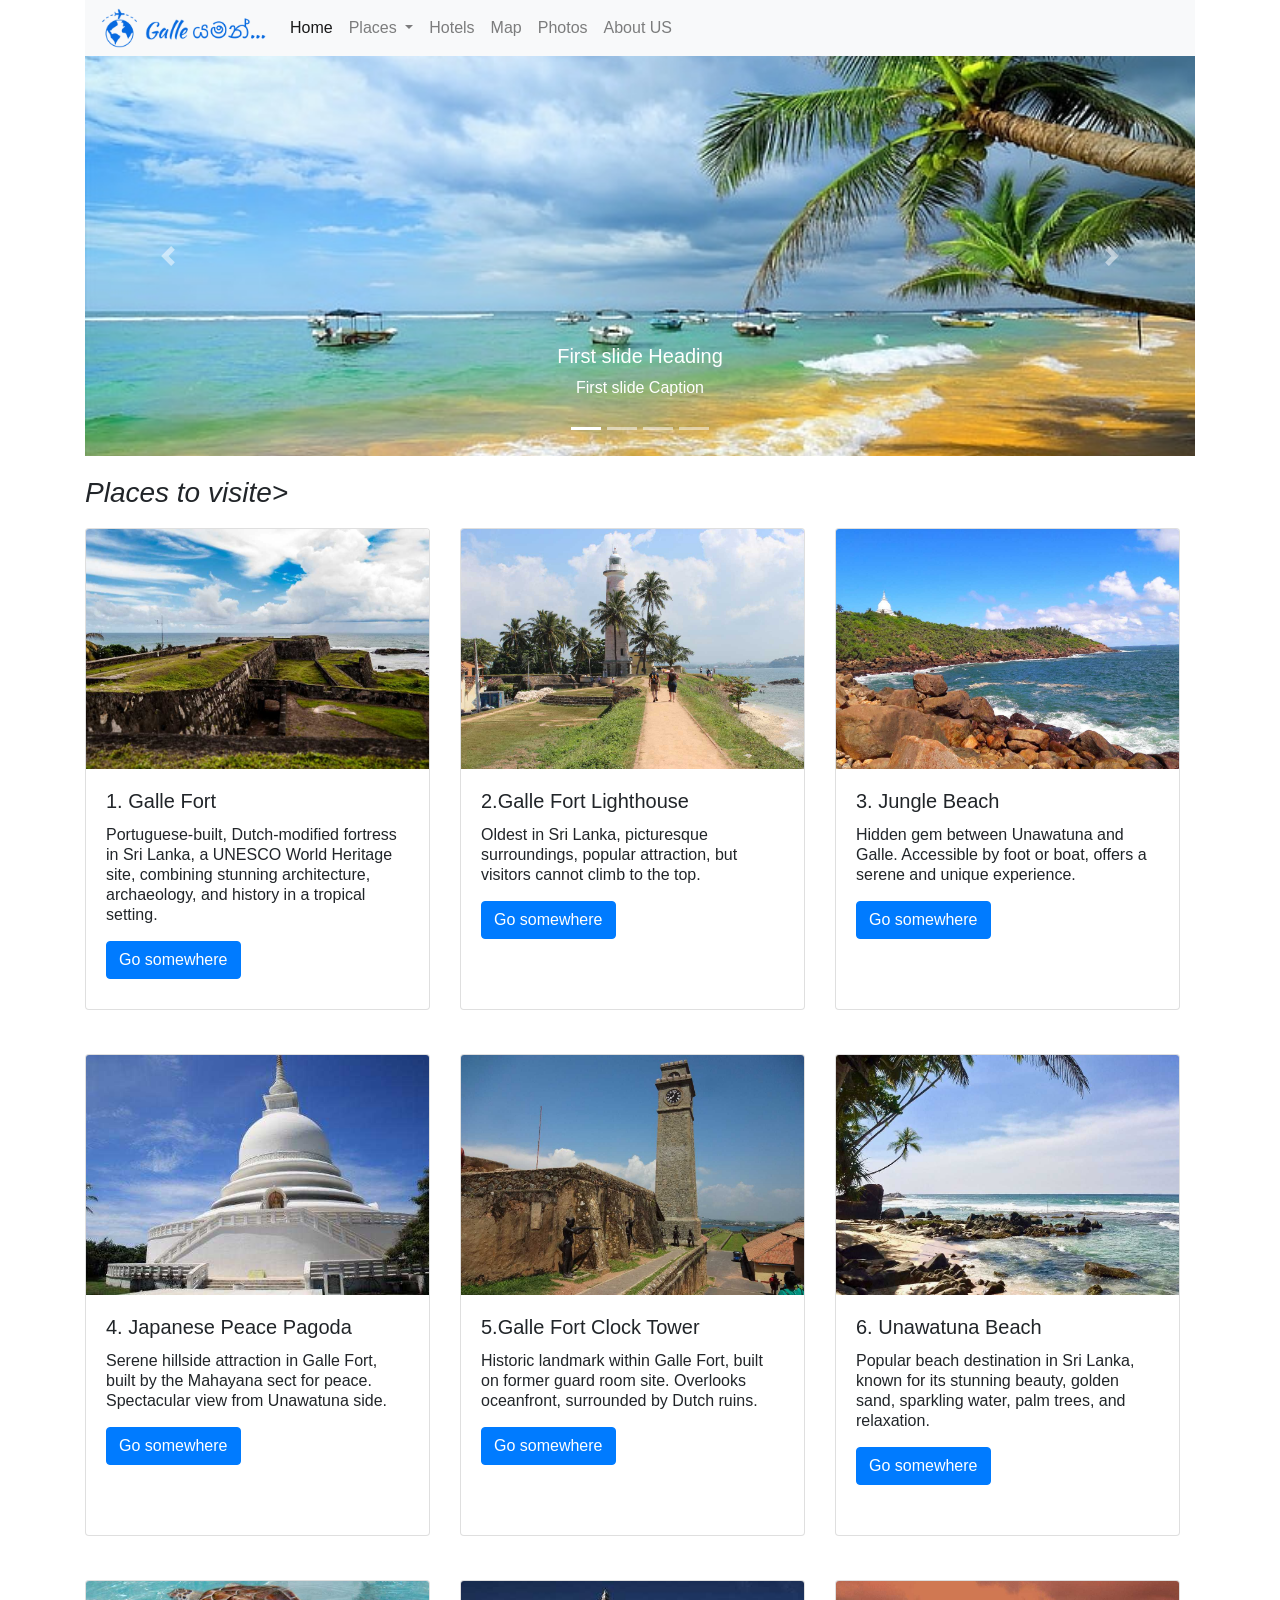
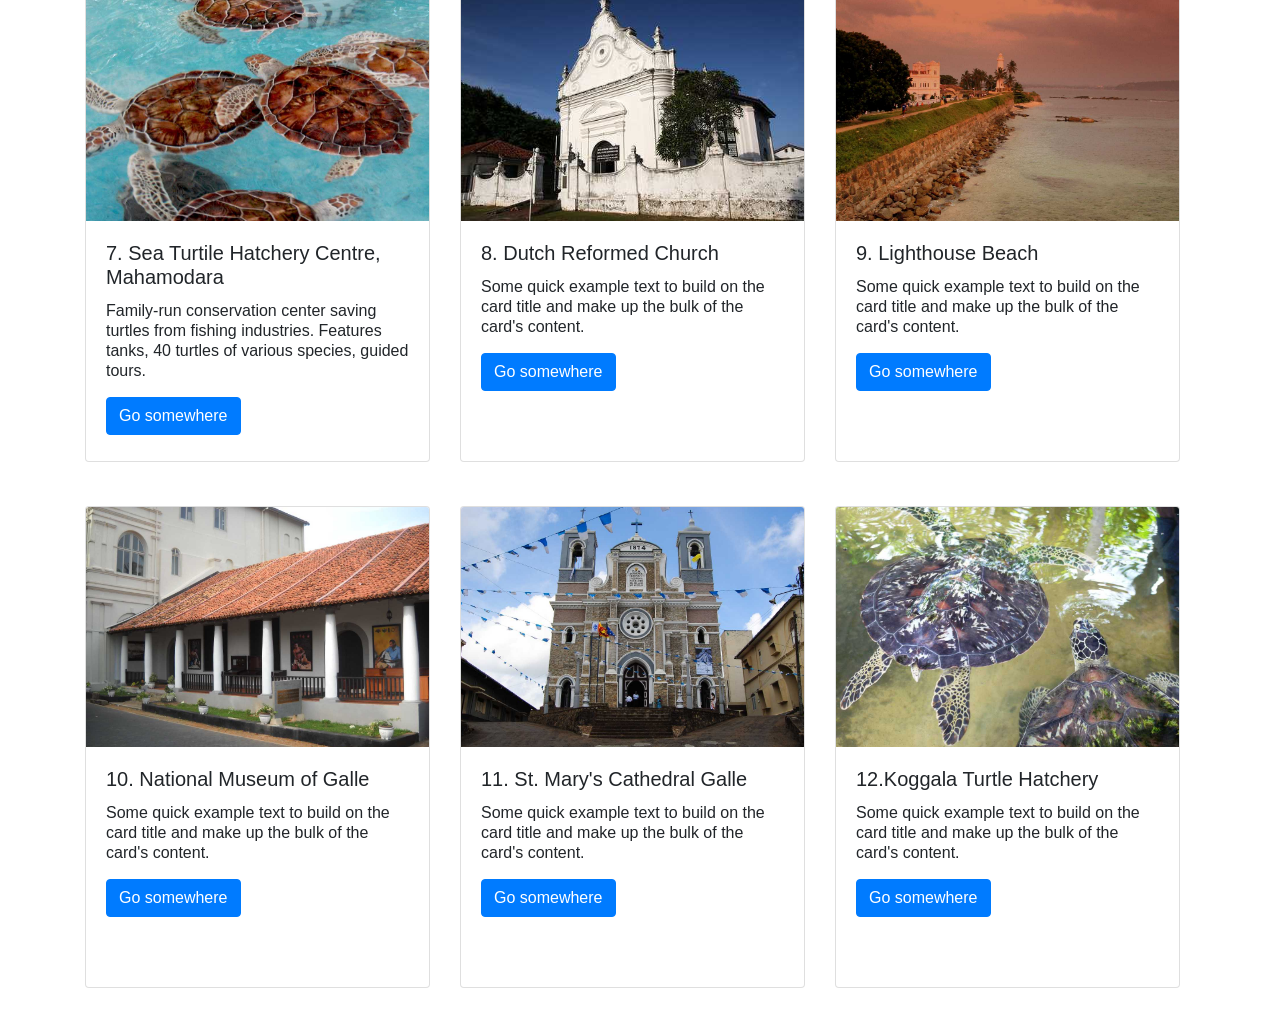
<file: index.html>
<!DOCTYPE html>
<html lang="en">
  <head>
    <meta charset="utf-8">
	<meta http-equiv="X-UA-Compatible" content="IE=edge">
	<meta name="viewport" content="width=device-width, initial-scale=1">
    <title>Untitled Document</title>
    <!-- Bootstrap -->
  <link href="css/bootstrap-4.4.1.css" rel="stylesheet">
  <link href="style.css" rel="stylesheet" type="text/css">
  </head>
  <body>
<div class="container-fluid">
  <div class="container">
    <nav class="navbar navbar-expand-lg navbar-light bg-light"> <a class="navbar-brand" href="#">&nbsp;</a>
      <button class="navbar-toggler" type="button" data-toggle="collapse" data-target="#navbarSupportedContent1" aria-controls="navbarSupportedContent1" aria-expanded="false" aria-label="Toggle navigation"> <span class="navbar-toggler-icon"></span> </button>
      <div class="collapse navbar-collapse" id="navbarSupportedContent1">
        <ul class="navbar-nav mr-auto">
          <li class="nav-item active"> <a class="nav-link" href="index.html">Home <span class="sr-only">(current)</span></a> </li>
          
          <li class="nav-item dropdown"> <a class="nav-link dropdown-toggle" href="#" id="navbarDropdown1" role="button" data-toggle="dropdown" aria-haspopup="true" aria-expanded="false"> Places </a>
            <div class="dropdown-menu" aria-labelledby="navbarDropdown1"> 
              <a class="dropdown-item" href="#">1. Galle Fort</a> 
              <a class="dropdown-item" href="#">2. Galle Fort Lighthouse</a>
              <a class="dropdown-item" href="#">3. Jungle Beach</a>
              <a class="dropdown-item" href="#">4. Japanese Peace Pegoda</a>
              <a class="dropdown-item" href="#">5. Galle Fort Clock Tower</a>
              <a class="dropdown-item" href="#">6. Unawatuna Beach</a>
              <a class="dropdown-item" href="#">7. Sea Turtle Hetchery Centre, Mahamodara</a>
              <a class="dropdown-item" href="#">8. Dutch Reformed Church</a>
              <a class="dropdown-item" href="#">9. Lighthouse Beach</a>
              <a class="dropdown-item" href="#">10. National Museum of Galle</a>
              <a class="dropdown-item" href="#">11. St. Mary's Cathedral Galle</a>
              <a class="dropdown-item" href="#">12. Koggala Turtle Hatchery</a>
              <a class="dropdown-item" href="#">13. Barefoot Store</a>
              <a class="dropdown-item" href="#">14. National Maritime Museum Galle</a>
              <a class="dropdown-item" href="#">15. Flag Rock</a>
              <a class="dropdown-item" href="#">16. Dutch Hospital Shopping Precinct</a>
              <a class="dropdown-item" href="#">17. Historical Mansion Museum, Galle</a>
              <a class="dropdown-item" href="#">18. Sinharaja Forest Reserve</a>
              <a class="dropdown-item" href="#">19. Whale watching in Mirissa</a>
              <a class="dropdown-item" href="#">20. Meeran Jumma Masjid</a>
              <a class="dropdown-item" href="#">21. Hikkaduwa Beach</a>
              <a class="dropdown-item" href="#">22. Dalawella Beach</a>
              <a class="dropdown-item" href="#">23. Ahungalla Beach</a>
              <a class="dropdown-item" href="#">24. Induruwa Beach</a>
              <a class="dropdown-item" href="#">25. Rumansala south Beach</a>
              <a class="dropdown-item" href="#">26. Sri Sudharmalaya Buddhist Temple</a>
              
              
              
              <div class="dropdown-divider"></div>
              <a class="dropdown-item" href="#">Something else here</a> 
            </div>
          </li>
          <li class="nav-item"> <a class="nav-link" href="hotels.html">Hotels</a></li>
          <li class="nav-item"> <a class="nav-link" href="#" >Map</a></li>
          <li class="nav-item"> <a class="nav-link" href="#">Photos</a></li>
          <li class="nav-item"> <a class="nav-link" href="#">About US</a></li>
          <li class="nav-item"> </li>
          <li class="nav-item"> </li>
        </ul>
        <form class="form-inline my-2 my-lg-0">
        </form>
      </div>
    </nav>
    <div id="carouselExampleIndicators1" class="carousel slide" data-ride="carousel" style="background-color: grey">
      <ol class="carousel-indicators">
        <li data-target="#carouselExampleIndicators1" data-slide-to="0" class="active"></li>
        <li data-target="#carouselExampleIndicators1" data-slide-to="1"></li>
        <li data-target="#carouselExampleIndicators1" data-slide-to="2"></li>
        <li data-target="#carouselExampleIndicators1" data-slide-to="3"></li>
      </ol>
      <div class="carousel-inner" role="listbox">
        <div class="carousel-item carousel-item1 active"> 
          <div class="carousel-caption">
            <h5>First slide Heading</h5>
            <p>First slide Caption</p>
          </div>
        </div>
  <div class="carousel-item carousel-item2"> 
    <div class="carousel-caption">
      <h5>Third slide Heading</h5>
      <p>Third slide Caption</p>
      </div>
    </div>
        <div class="carousel-item carousel-item3"> 
          <div class="carousel-caption">
            <h5>Third slide Heading</h5>
            <p>Third slide Caption</p>
          </div>
        </div>
        <div class="carousel-item carousel-item4"> 
          <div class="carousel-caption">
            <h5>Third slide Heading</h5>
            <p>Third slide Caption</p>
          </div>
        </div>
  <a class="carousel-control-prev" href="#carouselExampleIndicators1" role="button" data-slide="prev"> <span class="carousel-control-prev-icon" aria-hidden="true"></span> <span class="sr-only">Previous</span> </a> <a class="carousel-control-next" href="#carouselExampleIndicators1" role="button" data-slide="next"> <span class="carousel-control-next-icon" aria-hidden="true"></span> <span class="sr-only">Next</span> </a> </div>
    </div>
    <div class="container container1">
      <h3 class=""><em>Places to visite&gt;</em></h3>
  <div class="container" style="padding-left: 0; padding-right: ">
    <div class="row">
      <div class="col-lg-4">
        <div class="card col-md-4 col-lg-12"> <div class="card-img-top cart-img-1"> </div>
          <div class="card-body">
            <h5 class="card-title">1. Galle Fort</h5>
            <p class="card-text text-left">Portuguese-built, Dutch-modified fortress in Sri Lanka, a UNESCO World Heritage site, combining stunning architecture, archaeology, and history in a tropical setting.</p>
            <a href="#" class="btn btn-primary">Go somewhere</a> 
            </div>
          </div>
        &nbsp;</div>
      <div class="col-lg-4">
        <div class="card col-md-4 col-lg-12"> <div class="card-img-top cart-img-2"> </div>
          <div class="card-body">
            <h5 class="card-title">2.Galle Fort Lighthouse</h5>
            <p class="card-text">Oldest in Sri Lanka, picturesque surroundings, popular attraction, but visitors cannot climb to the top.</p>
            <a href="#" class="btn btn-primary">Go somewhere</a> </div>
          </div>
        &nbsp;</div>
      <div class="col-lg-4">
        <div class="card col-md-4 col-lg-12"> <div class="card-img-top cart-img-3"> </div>
          <div class="card-body">
            <h5 class="card-title">3. Jungle Beach</h5>
            <p class="card-text">Hidden gem between Unawatuna and Galle. Accessible by foot or boat, offers a serene and unique experience.</p>
            <a href="#" class="btn btn-primary">Go somewhere</a> </div>
          </div>
        &nbsp;</div>
      </div>
    <div class="row">
      <div class="col-lg-4">
        <div class="card col-md-4 col-lg-12"> <div class="card-img-top cart-img-4"> </div>
          <div class="card-body">
            <h5 class="card-title">4. Japanese Peace Pagoda</h5>
            <p class="card-text">Serene hillside attraction in Galle Fort, built by the Mahayana sect for peace. Spectacular view from Unawatuna side.</p>
            <a href="#" class="btn btn-primary">Go somewhere</a></div>
          </div>
        &nbsp;</div>
      <div class="col-lg-4">
        <div class="card col-md-4 col-lg-12"> <div class="card-img-top cart-img-5"> </div>
          <div class="card-body">
            <h5 class="card-title">5.Galle Fort Clock Tower</h5>
            <p class="card-text">Historic landmark within Galle Fort, built on former guard room site. Overlooks oceanfront, surrounded by Dutch ruins.</p>
            <a href="#" class="btn btn-primary">Go somewhere</a></div>
          </div>
        &nbsp;</div>
      <div class="col-lg-4">
        <div class="card col-md-4 col-lg-12"> <div class="card-img-top cart-img-6"> </div>
          <div class="card-body">
            <h5 class="card-title">6. Unawatuna Beach</h5>
            <p class="card-text">Popular beach destination in Sri Lanka, known for its stunning beauty, golden sand, sparkling water, palm trees, and relaxation.</p>
            <a href="#" class="btn btn-primary">Go somewhere</a></div>
          </div>
        &nbsp;</div>
      </div>
    <div class="row">
      <div class="col-lg-4">
        <div class="card col-md-4 col-lg-12"> <div class="card-img-top cart-img-7"> </div>
          <div class="card-body">
            <h5 class="card-title">7. Sea Turtile Hatchery Centre, Mahamodara</h5>
            <p class="card-text">Family-run conservation center saving turtles from fishing industries. Features tanks, 40 turtles of various species, guided tours.</p>
            <a href="#" class="btn btn-primary">Go somewhere</a></div>
          </div>
        &nbsp;</div>
      <div class="col-lg-4">
        <div class="card col-md-4 col-lg-12"> <div class="card-img-top cart-img-8"> </div>
          <div class="card-body">
            <h5 class="card-title">8. Dutch Reformed Church</h5>
            <p class="card-text">Some quick example text to build on the card title and make up the bulk of the card's content.</p>
            <a href="#" class="btn btn-primary">Go somewhere</a></div>
          </div>
        &nbsp;</div>
      <div class="col-lg-4">
        <div class="card col-md-4 col-lg-12"> <div class="card-img-top cart-img-9"> </div>
          <div class="card-body">
            <h5 class="card-title">9. Lighthouse Beach</h5>
            <p class="card-text">Some quick example text to build on the card title and make up the bulk of the card's content.</p>
            <a href="#" class="btn btn-primary">Go somewhere</a></div>
          </div>
        &nbsp;</div>
      </div>
    <div class="row">
      <div class="col-lg-4">
        <div class="card col-md-4 col-lg-12"> <div class="card-img-top cart-img-10"> </div>
          <div class="card-body">
            <h5 class="card-title">10. National Museum of Galle</h5>
            <p class="card-text">Some quick example text to build on the card title and make up the bulk of the card's content.</p>
            <a href="#" class="btn btn-primary">Go somewhere</a></div>
          </div>
        &nbsp;</div>
      <div class="col-lg-4">
        <div class="card col-md-4 col-lg-12"> <div class="card-img-top cart-img-11"> </div>
          <div class="card-body">
            <h5 class="card-title">11. St. Mary's Cathedral Galle</h5>
            <p class="card-text">Some quick example text to build on the card title and make up the bulk of the card's content.</p>
            <a href="#" class="btn btn-primary">Go somewhere</a></div>
          </div>
        &nbsp;</div>
      <div class="col-lg-4">
        <div class="card col-md-4 col-lg-12"> <div class="card-img-top cart-img-12"> </div>
          <div class="card-body">
            <h5 class="card-title">12.Koggala Turtle Hatchery</h5>
            <p class="card-text">Some quick example text to build on the card title and make up the bulk of the card's content.</p>
            <a href="#" class="btn btn-primary">Go somewhere</a></div>
          </div>
        &nbsp;</div>
      </div>
    </div>
  </div>
  </div>
</div>
<!-- body code goes here -->
	<!-- jQuery (necessary for Bootstrap's JavaScript plugins) --> 
	<script src="js/jquery-3.4.1.min.js"></script>

	<!-- Include all compiled plugins (below), or include individual files as needed -->
	<script src="js/popper.min.js"></script> 
	<script src="js/bootstrap-4.4.1.js"></script>
  </body>
</html>
</file>
<file: style.css>
.carousel-inner .carousel-item.active .d-block.mx-auto {
}
.carousel-item > img {
    width: 100%;
	height: 400px;
	background-size: cover;
	background-position: center
https://encrypted-tbn2.gstatic.com/images?q=tbn:ANd9GcQfy-5I76jy3GWAch8vVCTjsGsZKeQMLvMKj8sd3qapRP8qzIwmhttps://encrypted-tbn2.gstatic.com/images?q=tbn:ANd9GcQfy-5I76jy3GWAch8vVCTjsGsZKeQMLvMKj8sd3qapRP8qzIwmhttps://encrypted-tbn2.gstatic.com/images?q=tbn:ANd9GcQfy-5I76jy3GWAch8vVCTjsGsZKeQMLvMKj8sd3qapRP8qzIwmhttps://encrypted-tbn2.gstatic.com/images?q=tbn:ANd9GcQfy-5I76jy3GWAch8vVCTjsGsZKeQMLvMKj8sd3qapRP8qzIwm}

.carousel-item1 {
	background-image: url("images/banner-img-1.jpg");
}

.carousel-item {
	height: 400px;
	background-size: cover;
	background-repeat: no-repeat;
	background-position: center;
}

.carousel-item2 {
	background-image: url("images/banner-img-2.jpg");
}

.carousel-item3 {
	background-image: url("images/banner-img-3.jpg");
}

.carousel-item4 {
	background-image: url("images/banner-img-4.jpg");
}


@media (max-width:575px){
	.container-fluid{
    padding-left: 0;
    padding-right: 0;
    text-shadow: 0px 0px #BF0003;
    background-color: #FF1F23;
	}


	
	.container{
		padding-left: 0;
		padding-right: 0;
	}
}
h3 {
	padding-top: 20px;
	padding-bottom: 10px;
	
}


.container1 {
	padding-left: 0;
	padding-right: 0;
}


.navbar-nav > li:hover{
	border-bottom: 2px solid #46A0F5;
}






.navbar > a {
	width: 165px;
	background-image: url("images/logo.png");
	background-size: cover;
	background-position: center;
	background-repeat: no-repeat;

}


.card{
	padding-left: 0;
	padding-right: 0;
}

.card > div{
	width: 100%;
	height: 240px;
	background-size: cover;
	background-repeat: no-repeat;
	background-position: center;
}

.cart-img-1 {
	background-image: url("images/galle-fort.jpg");
}

.card-text {
	line-height: 20px;
}



.row {
	margin-bottom: 20px
}

.cart-img-2 {
	background-image: url("images/gall-fort-lighthouse.jpeg");
}

.cart-img-3 {
		background-image: url("images/Jungle-beach.jpg");

}

.cart-img-4 {
			background-image: url("images/japanese-peace-pagoda.jpg");

}

.cart-img-5 {
			background-image: url("images/galle-fort-clock-tower.jpg");

}

.cart-img-6 {
	
}

.cart-img-6 {
			background-image: url("images/unawatuna-beach.jpg");

}

.cart-img-7 {
			background-image: url("images/sea-turtle-hatchery.jpg");
}

.cart-img-8 {
			background-image: url("images/dutch-reformed-church.jpg");
}

.cart-img-9 {
			background-image: url("images/lighthouse-beach.jpg");
}

.cart-img-10 {
			background-image: url("images/national-museum.jpg");
}

.cart-img-11 {
			background-image: url("images/mary's-cathedral.jpg");
}

.cart-img-12 {
	
}

.cart-img-12 {
			background-image: url("images/koggala-turtle-hatchery.jpg");

}
</file>
